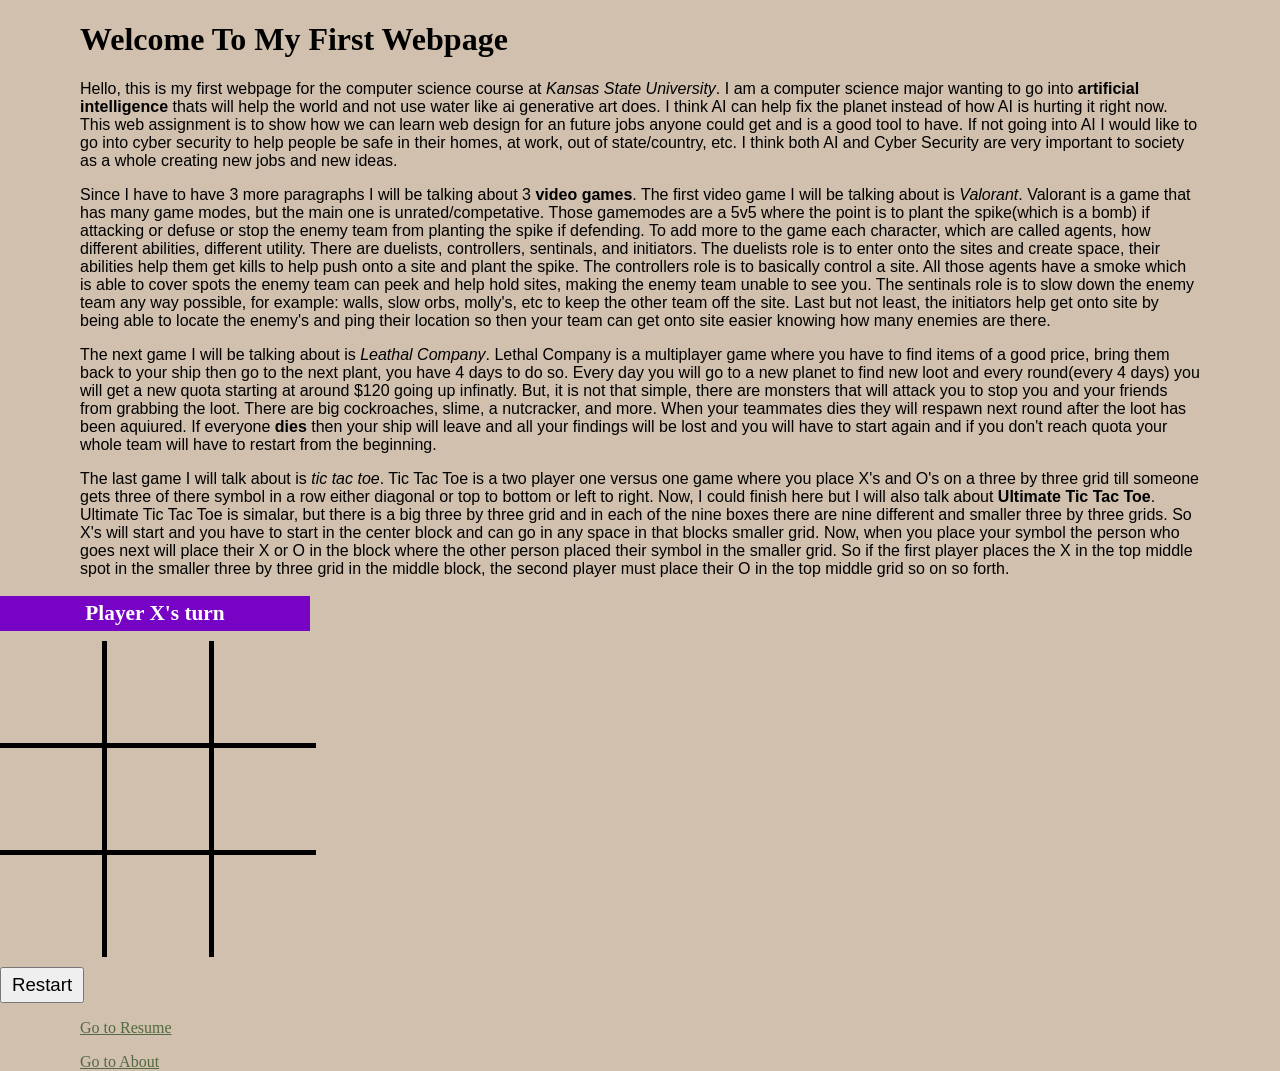
<file: index.html>
<!DOCTYPE html>
<html>
    <head>
        <title>My First Webpage</title>
        <link rel="stylesheet" href="fancy.css">
    <body>
        <h1>Welcome To My First Webpage</h1>
        <p>Hello, this is my first webpage for the computer science course at <i>Kansas State University</i>. 
            I am a computer science major wanting to go into <b>artificial intelligence</b> thats will help the world and not use water like ai generative art does. 
            I think AI can help fix the planet instead of how AI is hurting it right now. 
            This web assignment is to show how we can learn web design for an future jobs anyone could get and is a good tool to have.
            If not going into AI I would like to go into cyber security to help people be safe in their homes, at work, out of state/country, etc. 
            I think both AI and Cyber Security are very important to society as a whole creating new jobs and new ideas.</p>
        <p></p>
        <p> Since I have to have 3 more paragraphs I will be talking about 3 <b>video games</b>.
            The first video game I will be talking about is <i>Valorant</i>.
            Valorant is a game that has many game modes, but the main one is unrated/competative.
            Those gamemodes are a 5v5 where the point is to plant the spike(which is a bomb) if attacking or defuse or stop the enemy team from planting the spike if defending.
            To add more to the game each character, which are called agents, how different abilities, different utility.
            There are duelists, controllers, sentinals, and initiators.
            The duelists role is to enter onto the sites and create space, their abilities help them get kills to help push onto a site and plant the spike.
            The controllers role is to basically control a site. All those agents have a smoke which is able to cover spots the enemy team can peek and help hold sites, making the enemy team unable to see you.
            The sentinals role is to slow down the enemy team any way possible, for example: walls, slow orbs, molly's, etc to keep the other team off the site.
            Last but not least, the initiators help get onto site by being able to locate the enemy's and ping their location so then your team can get onto site easier knowing how many enemies are there.
        </p>
        <p></p>
        <p> The next game I will be talking about is <i>Leathal Company</i>.
            Lethal Company is a multiplayer game where you have to find items of a good price, bring them back to your ship then go to the next plant, you have 4 days to do so.
            Every day you will go to a new planet to find new loot and every round(every 4 days) you will get a new quota starting at around $120 going up infinatly.
            But, it is not that simple, there are monsters that will attack you to stop you and your friends from grabbing the loot.
            There are big cockroaches, slime, a nutcracker, and more. When your teammates dies they will respawn next round after the loot has been aquiured.
            If everyone <b>dies</b> then your ship will leave and all your findings will be lost and you will have to start again and if you don't reach quota your whole team will have to restart from the beginning.
        </p>
        <p></p>
        <p> The last game I will talk about is <i>tic tac toe</i>.
            Tic Tac Toe is a two player one versus one game where you place X's and O's on a three by three grid till someone gets three of there symbol in a row either diagonal or top to bottom or left to right.
            Now, I could finish here but I will also talk about <b>Ultimate Tic Tac Toe</b>.
            Ultimate Tic Tac Toe is simalar, but there is a big three by three grid and in each of the nine boxes there are nine different and smaller three by three grids.
            So X's will start and you have to start in the center block and can go in any space in that blocks smaller grid. 
            Now, when you place your symbol the person who goes next will place their X or O in the block where the other person placed their symbol in the smaller grid.
            So if the first player places the X in the top middle spot in the smaller three by three grid in the middle block, the second player must place their O in the top middle grid so on so forth.
        </p>
        <head>
            <style>
                td{
                    border: 5px solid black;
                    width: 100px;
                    height: 100px;
                    font-size: 3em;
                    text-align: center;
                    font-family: sans-serif;
                    cursor: pointer;
                }
                td:nth-child(1) { border-left: none; }
                td:nth-child(3) { border-right: none; }
                tr:nth-child(1) > td { border-top: none; }
                tr:nth-child(3) > td { border-bottom: none; }

                table {
                    border-collapse: collapse;
                    margin-bottom: 10px;
                }
                #turn {
                    font-weight: bold;
                    text-align: center;
                    font-size: 16pt;
                    color: white;
                    background-color: #7703c5;
                    width: 300px;
                    padding: 5px;
                    margin-bottom: 10px;
                }

                button {
                    font-size: 14pt;
                    padding: 5px 10px;
                    cursor: pointer;
                }
            </style>


        <h2 id="turn">Player X's turn</h2>

        <table>
            <tr>
                <td></td>
                <td></td>
                <td></td>
            </tr>
            <tr>
                <td></td>
                <td></td>
                <td></td>
            </tr>
            <tr>
                <td></td>
                <td></td>
                <td></td>
            </tr>
        </table>

        <button onclick="restartGame()">Restart</button>

        <script>
            let currentPlayer = "X"
            let gameActive = true;

            const turnText= document.getElementById("turn");
            const cells = document.querySelectorAll("td");

            const winPatterns = [
            [0,1,2],
            [3,4,5],
            [6,7,8],
            [0,3,6],
            [1,4,7],
            [2,5,8],
            [0,4,8],
            [2,4,6],
            ];

            cells.forEach((cell, index) => {
                cell.addEventListener("click", () => {
                    if (!gameActive || cell.textContent !== "") return;

                    cell.textContent = currentPlayer;

                    if (checkWin()) {
                        turnText.textContent = "Player " + currentPlayer + " wins";
                        gameActive = false;
                        return;
                    }

                    if (checkDraw()) {
                        turnText.textContent = "It's a draw";
                        gameActive = false;
                        return;
                    }

                    currentPlayer = currentPlayer === "X" ? "O" : "X";
                    turnText.textContent = "Player " + currentPlayer + "'s turn";
                });
            });
            function checkWin() {
                return winPatterns.some(pattern => {
                    return pattern.every(index => {
                        return cells[index].textContent === currentPlayer;
                    });
                });
            }

            function checkDraw() {
                return [...cells].every(cell => cell.textContent !== "");
            }
            function restartGame() {
                cells.forEach(cell => cell.textContent = "");
                currentPlayer = "X";
                gameActive = true;
                turnText.textContent = "Player X's turn"
            }
        </script>
        <p></p>
        <a href="resume.html">Go to Resume</a>
        <p></p>
        <a href="about.html">Go to About</a>
    </body>
</html>
</file>
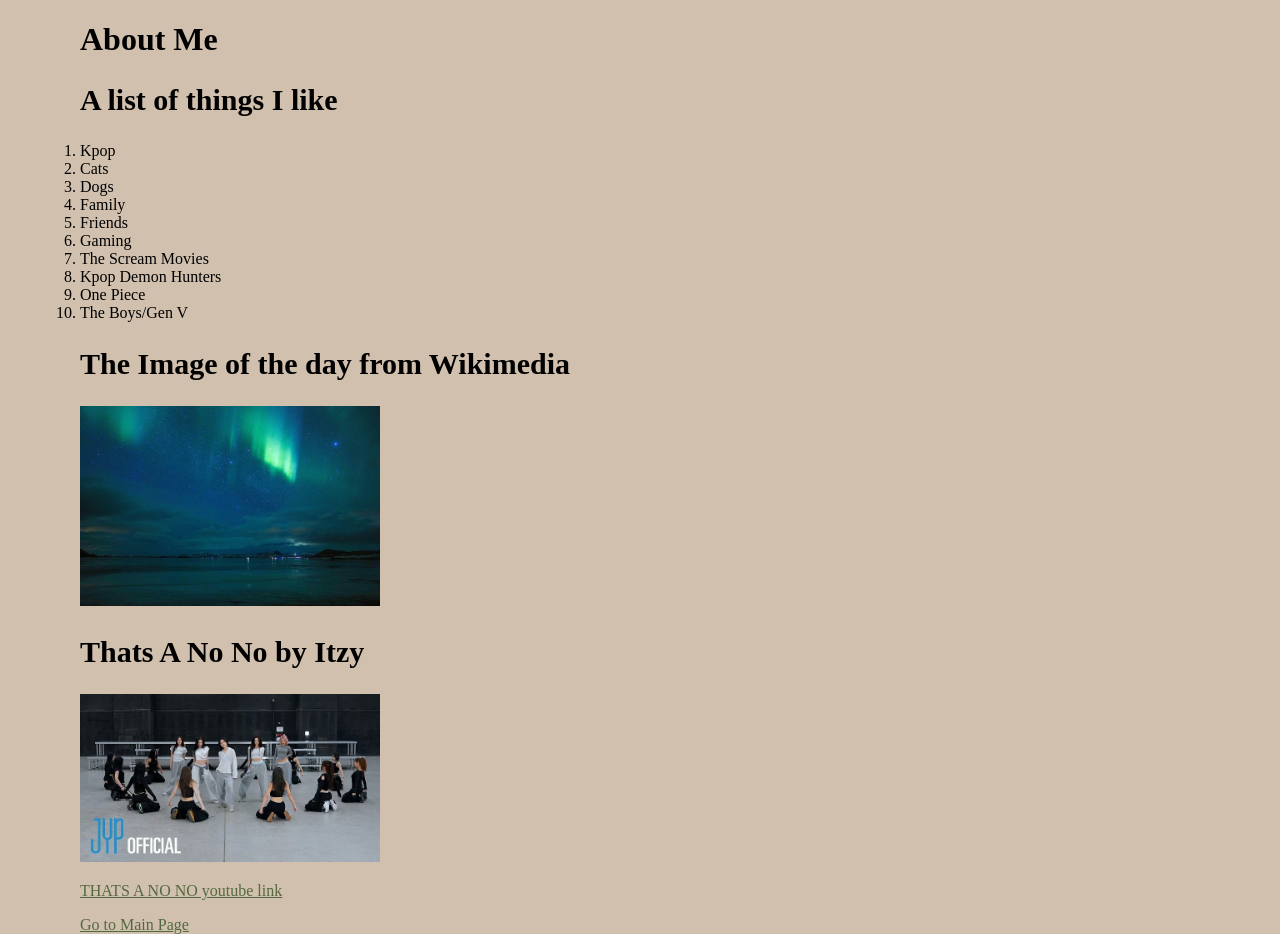
<file: about.html>
<!DOCTYPE html>
<html>
    <head>
        <title>About Page</title>
        <link rel="stylesheet" href="fancy.css">
    <body>
        <h1>About Me</h1>
        <h2>A list of things I like</h2>
        <ol>
            <li>Kpop</li>
            <li>Cats</li>
            <li>Dogs</li>
            <li>Family</li>
            <li>Friends</li>
            <li>Gaming</li>
            <li>The Scream Movies</li>
            <li>Kpop Demon Hunters</li>
            <li>One Piece</li>
            <li>The Boys/Gen V</li>
        </ol>
        <h2>The Image of the day from Wikimedia</h2>
        <img src="The_Night.jpg" width="300">
        <h2>Thats A No No by Itzy</h2>
        <img src="thats_a_no_no.jpg" width="300">
        <p></p>
        <a href="https://www.youtube.com/watch?v=hX-yGLHSulE&list=RDhX-yGLHSulE&start_radio=1" target="_blank">
            THATS A NO NO youtube link
        </a>
        <p></p>
        <a href="index.html">Go to Main Page</a>
    </body>
    </head>
</html>
</file>
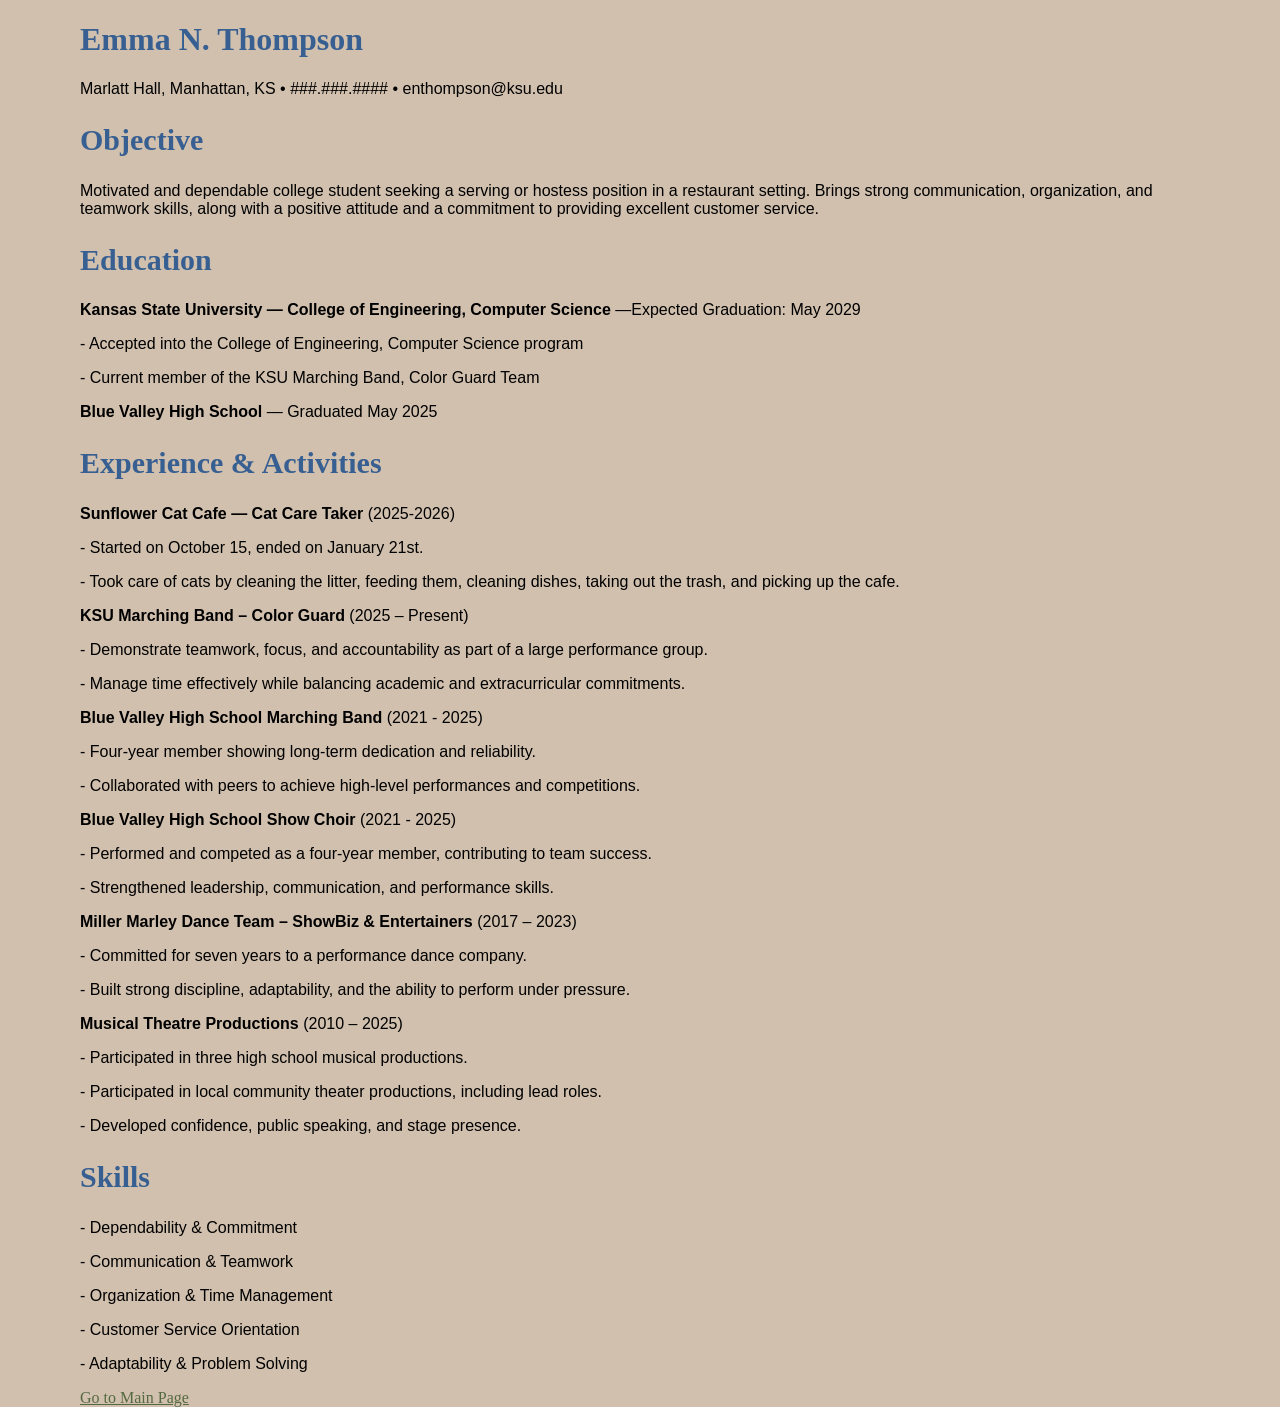
<file: resume.html>
<!DOCTYPE html>
<html>
    <head>
        <title>My First Webpage</title>
        <link rel="stylesheet" href="fancy.css">
    <body>
        <h1 style="color: #375f91";>Emma N. Thompson</h1>
        <p>Marlatt Hall, Manhattan, KS • ###.###.#### • enthompson@ksu.edu</p>

        <h2 style="color: #375f91";> Objective</h2>
        <p>Motivated and dependable college student seeking a serving or hostess position in a restaurant setting. Brings strong communication, organization, and teamwork skills, along with a positive attitude and a commitment to providing excellent customer service.</p>
        
        <h2 style="color: #375f91";> Education</h2>
        <p><b>Kansas State University — College of Engineering, Computer Science</b> —Expected Graduation: May 2029</p>
        <p>- Accepted into the College of Engineering, Computer Science program</p>
        <p>- Current member of the KSU Marching Band, Color Guard Team</p>
        <p><b>Blue Valley High School</b> — Graduated May 2025</p>

        <h2 style="color: #375f91";> Experience & Activities</h2>
        <p><b>Sunflower Cat Cafe — Cat Care Taker</b> (2025-2026)</p>
        <p>- Started on October 15, ended on January 21st.</p>
        <p>- Took care of cats by cleaning the litter, feeding them, cleaning dishes, taking out the trash, and picking up the cafe.</p>
        <p><b>KSU Marching Band – Color Guard</b> (2025 – Present)</p>
        <p>- Demonstrate teamwork, focus, and accountability as part of a large performance group.</p>
        <p>- Manage time effectively while balancing academic and extracurricular commitments.</p>
        <p><b>Blue Valley High School Marching Band</b> (2021 - 2025)</p>
        <p>- Four-year member showing long-term dedication and reliability.</p>
        <p>- Collaborated with peers to achieve high-level performances and competitions.</p>
        <p><b>Blue Valley High School Show Choir</b> (2021 - 2025)</p>
        <p>- Performed and competed as a four-year member, contributing to team success.</p>
        <p>- Strengthened leadership, communication, and performance skills.</p>
        <p><b>Miller Marley Dance Team – ShowBiz & Entertainers</b> (2017 – 2023)</p>
        <p>- Committed for seven years to a performance dance company.</p>
        <p>- Built strong discipline, adaptability, and the ability to perform under pressure.</p>
        <p><b>Musical Theatre Productions</b> (2010 – 2025)</p>
        <p>- Participated in three high school musical productions.</p>
        <p>- Participated in local community theater productions, including lead roles.</p>
        <p>- Developed confidence, public speaking, and stage presence.</p>

        <h2 style="color: #375f91";> Skills</h2>
        <p>- Dependability & Commitment</p>
        <p>- Communication & Teamwork</p>
        <p>- Organization & Time Management</p>
        <p>- Customer Service Orientation</p>
        <p>- Adaptability & Problem Solving</p>
        <p></p>
        <a href="index.html">Go to Main Page</a>
    </body>
    </head>
</html>
</file>
<file: fancy.css>
p {
    font-family: Arial, Helvetica, sans-serif;
}
h1 {
    font-size: size 40px;
    padding-left: 80px;
    padding-right: 80px;
}

h2 {
    font-size: 30px;
    padding-left: 80px;
    padding-right: 80px;
}
h3 {
    font-size: 20px;
}
a {
    color: #546941;
    padding-left: 80px;
    padding-right: 80px;
}
html, body {
    height: 100%;
    margin: 0;
}

body {
        background-image: url("background.jpg");
        background-size: cover;
        background-position: center;
}

p {
    padding-left: 80px;
    padding-right: 80px;
}
ol {
    padding-left: 80px;
    padding-right: 80px;
}

img {
    padding-left: 80px;
    padding-right: 80px;
}
body {
    background-image: url(background.jpg);
    color: black;
}
</file>
